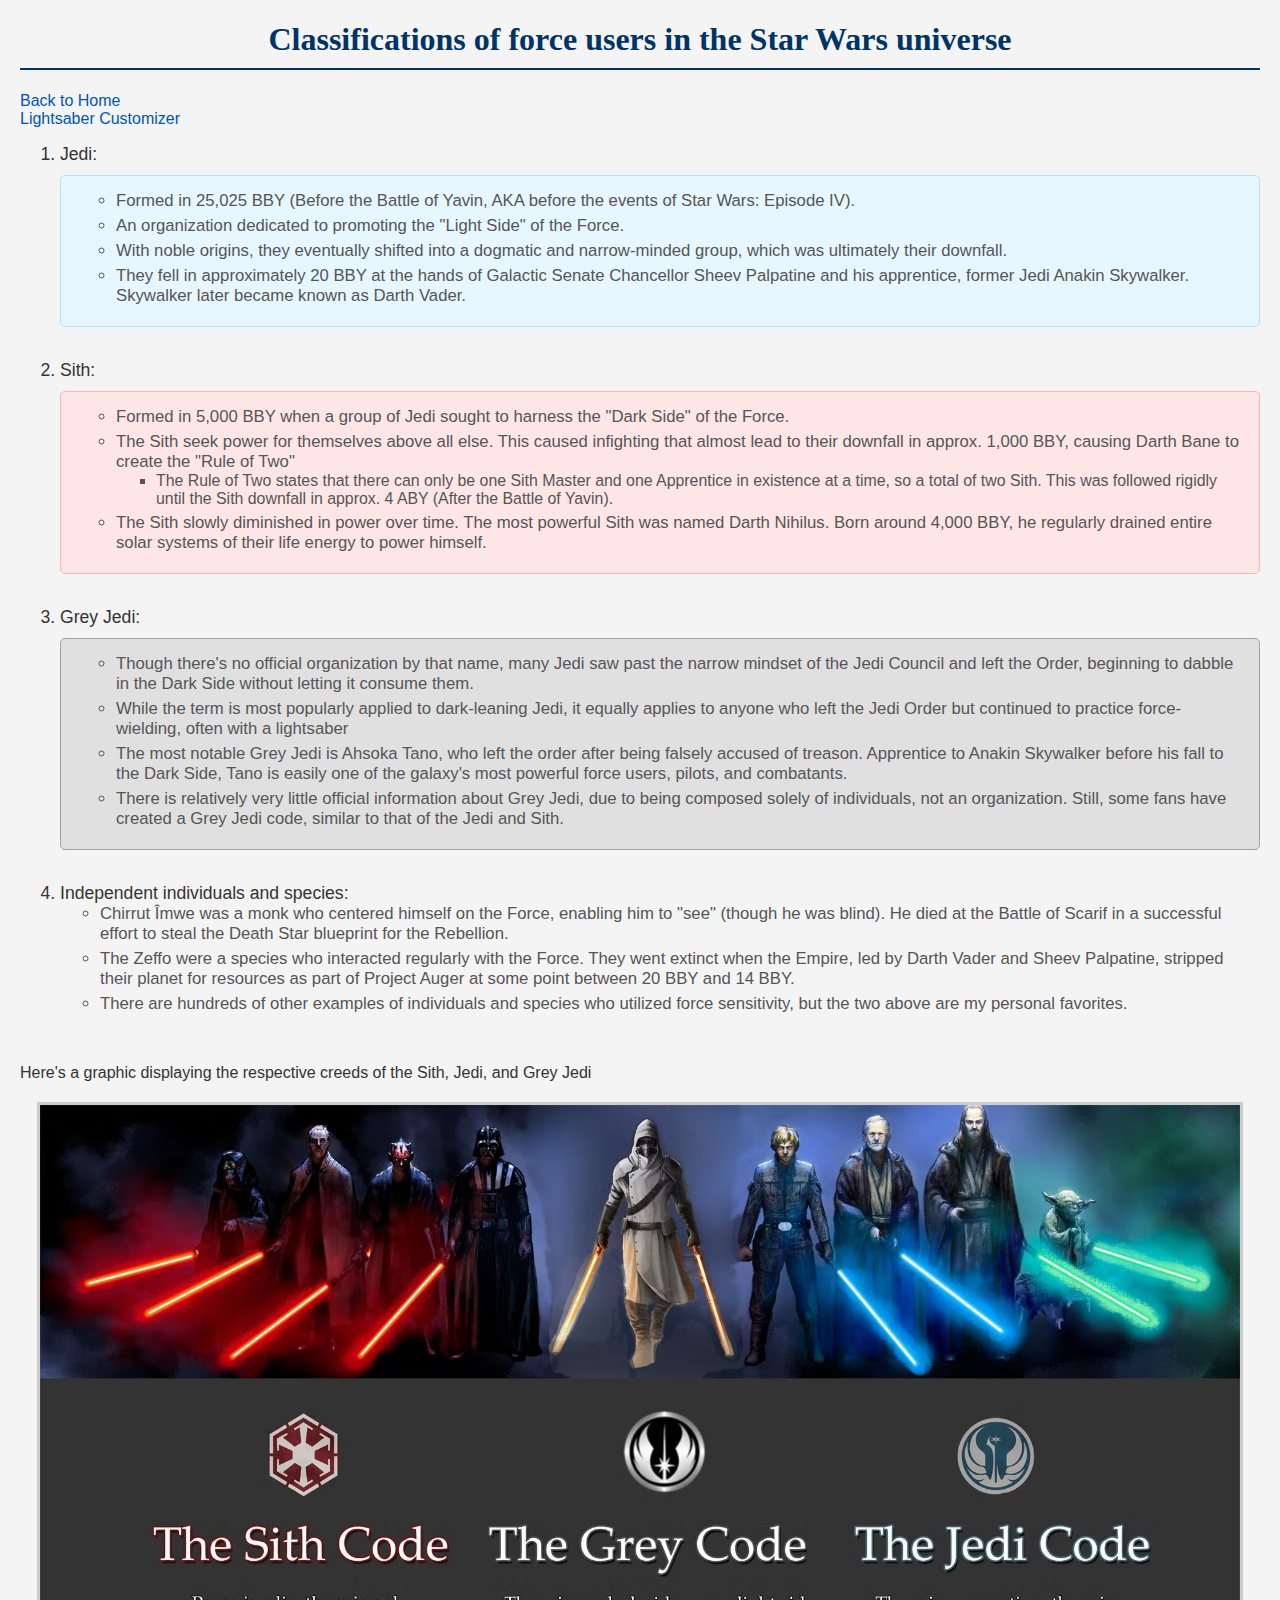
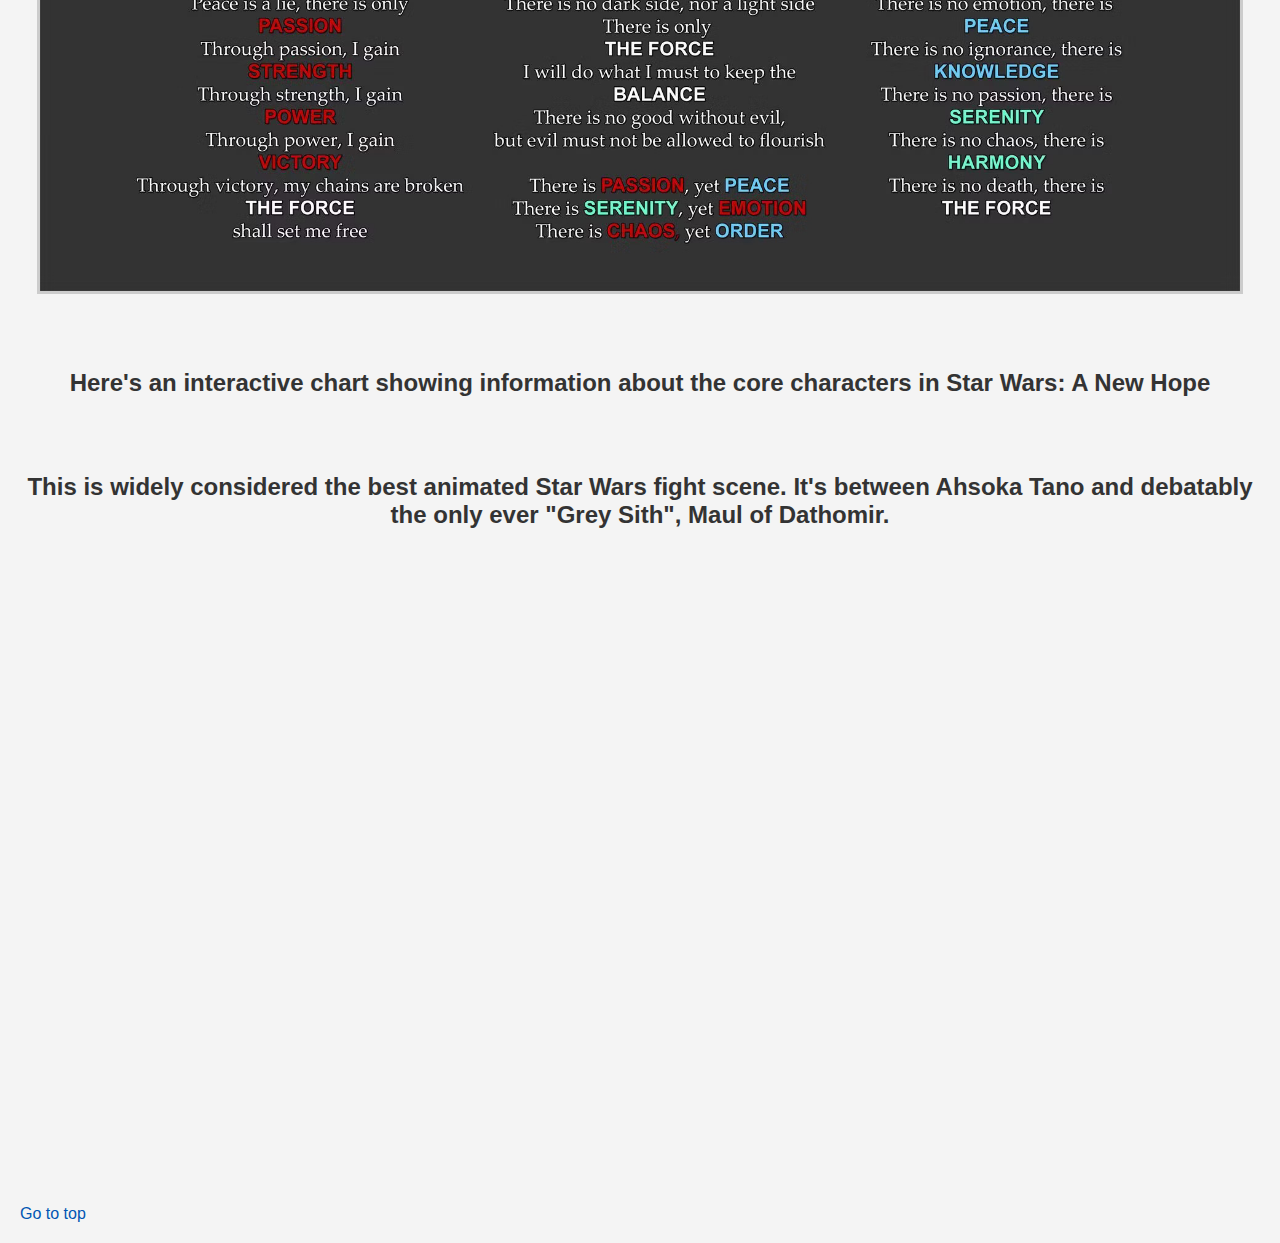
<file: scratch.html>
<!DOCTYPE html>
<html lang="en">
<head>
    <meta charset="UTF-8">
    <meta name="viewport" content="width=device-width, initial-scale=1.0">
    <title>Star Wars: Classifications of force users</title>
    <link rel="stylesheet" type="text/css" href="css/scratch.css">
</head>
<body>
    <h1 id="top">Classifications of force users in the Star Wars universe</h1>
    <a href="index.html">Back to Home</a>
    <br>
    <a href="webapp.html">Lightsaber Customizer</a>
    <ol class="centeredlist">
        <li>Jedi: <div class="jedi-info"> <ul>
            <li>Formed in 25,025 BBY (Before the Battle of Yavin, AKA before the events of Star Wars: Episode IV).</li>
            <li>An organization dedicated to promoting the "Light Side" of the Force.</li>
            <li>With noble origins, they eventually shifted into a dogmatic and narrow-minded group, which was ultimately their downfall.</li>
            <li>They fell in approximately 20 BBY at the hands of Galactic Senate Chancellor Sheev Palpatine and his apprentice, former Jedi Anakin Skywalker. Skywalker later became known as Darth Vader.</li>
        </ul>
        </div></li>
        <br>
        <li>Sith: <div class="sith-info"><ul>
            <li>Formed in 5,000 BBY when a group of Jedi sought to harness the "Dark Side" of the Force.</li>
            <li>The Sith seek power for themselves above all else. This caused infighting that almost lead to their downfall in approx. 1,000 BBY, causing Darth Bane to create the "Rule of Two" <ul>
                <li> The Rule of Two states that there can only be one Sith Master and one Apprentice in existence at a time, so a total of two Sith. This was followed rigidly until the Sith downfall in approx. 4 ABY (After the Battle of Yavin).</li>
            </ul></li>
            <li>The Sith slowly diminished in power over time. The most powerful Sith was named Darth Nihilus. Born around 4,000 BBY, he regularly drained entire solar systems of their life energy to power himself.</li>
        </ul></li>
        <br>
        <li>Grey Jedi: <div class="grey-jedi-info"><ul>
            <li>Though there's no official organization by that name, many Jedi saw past the narrow mindset of the Jedi Council and left the Order, beginning to dabble in the Dark Side without letting it consume them.</li>
            <li>While the term is most popularly applied to dark-leaning Jedi, it equally applies to anyone who left the Jedi Order but continued to practice force-wielding, often with a lightsaber</li>
            <li>The most notable Grey Jedi is Ahsoka Tano, who left the order after being falsely accused of treason. Apprentice to Anakin Skywalker before his fall to the Dark Side, Tano is easily one of the galaxy's most powerful force users, pilots, and combatants.</li>
            <li>There is relatively very little official information about Grey Jedi, due to being composed solely of individuals, not an organization. Still, some fans have created a Grey Jedi code, similar to that of the Jedi and Sith.</li>
        </ul></li>
        <br>
        <li>Independent individuals and species: <ul>
            <li>Chirrut Îmwe was a monk who centered himself on the Force, enabling him to "see" (though he was blind). He died at the Battle of Scarif in a successful effort to steal the Death Star blueprint for the Rebellion.</li>
            <li>The Zeffo were a species who interacted regularly with the Force. They went extinct when the Empire, led by Darth Vader and Sheev Palpatine, stripped their planet for resources as part of Project Auger at some point between 20 BBY and 14 BBY.</li>
            <li>There are hundreds of other examples of individuals and species who utilized force sensitivity, but the two above are my personal favorites.</li>
        </ul></li>
    </ol>
    <br>
    <p>Here's a graphic displaying the respective creeds of the Sith, Jedi, and Grey Jedi</p>
    <img src="assets/img/sithjedigrey.jpg" alt="The respective creeds of the Sith, Jedi, and Grey Jedi" width = 1200>

    <br>
    <br>
    <h2 style="text-align: center;">Here's an interactive chart showing information about the core characters in Star Wars: A New Hope</h2>
    <div class='tableauPlaceholder' id='viz1744658886979' style='position: relative'><noscript><a href='#'><img alt='Star Wars ' src='https:&#47;&#47;public.tableau.com&#47;static&#47;images&#47;YS&#47;YS2JW9RDH&#47;1_rss.png' style='border: none' /></a></noscript><object class='tableauViz'  style='display:none;'><param name='host_url' value='https%3A%2F%2Fpublic.tableau.com%2F' /> <param name='embed_code_version' value='3' /> <param name='path' value='shared&#47;YS2JW9RDH' /> <param name='toolbar' value='yes' /><param name='static_image' value='https:&#47;&#47;public.tableau.com&#47;static&#47;images&#47;YS&#47;YS2JW9RDH&#47;1.png' /> <param name='animate_transition' value='yes' /><param name='display_static_image' value='yes' /><param name='display_spinner' value='yes' /><param name='display_overlay' value='yes' /><param name='display_count' value='yes' /><param name='language' value='en-US' /></object></div>                <script type='text/javascript'>                    var divElement = document.getElementById('viz1744658886979');                    var vizElement = divElement.getElementsByTagName('object')[0];                    vizElement.style.width='900px';vizElement.style.height='1427px';                    var scriptElement = document.createElement('script');                    scriptElement.src = 'https://public.tableau.com/javascripts/api/viz_v1.js';                    vizElement.parentNode.insertBefore(scriptElement, vizElement);                </script>
    <br>
    <br>
    <h2 style="text-align: center;">This is widely considered the best animated Star Wars fight scene. It's between Ahsoka Tano and debatably the only ever "Grey Sith", Maul of Dathomir.</h2>
    <div class="iframe-container">
        <iframe width="1128" height="634" src="https://www.youtube.com/embed/wwhjsKqJ-Uc" title="Ahsoka vs Maul lightsaber battle clone wars final season" frameborder="0" allow="accelerometer; autoplay; clipboard-write; encrypted-media; gyroscope; picture-in-picture; web-share" referrerpolicy="strict-origin-when-cross-origin" allowfullscreen></iframe>
      </div>
    <br>
    <a href="#top">Go to top</a>
</body>
</html>
</file>
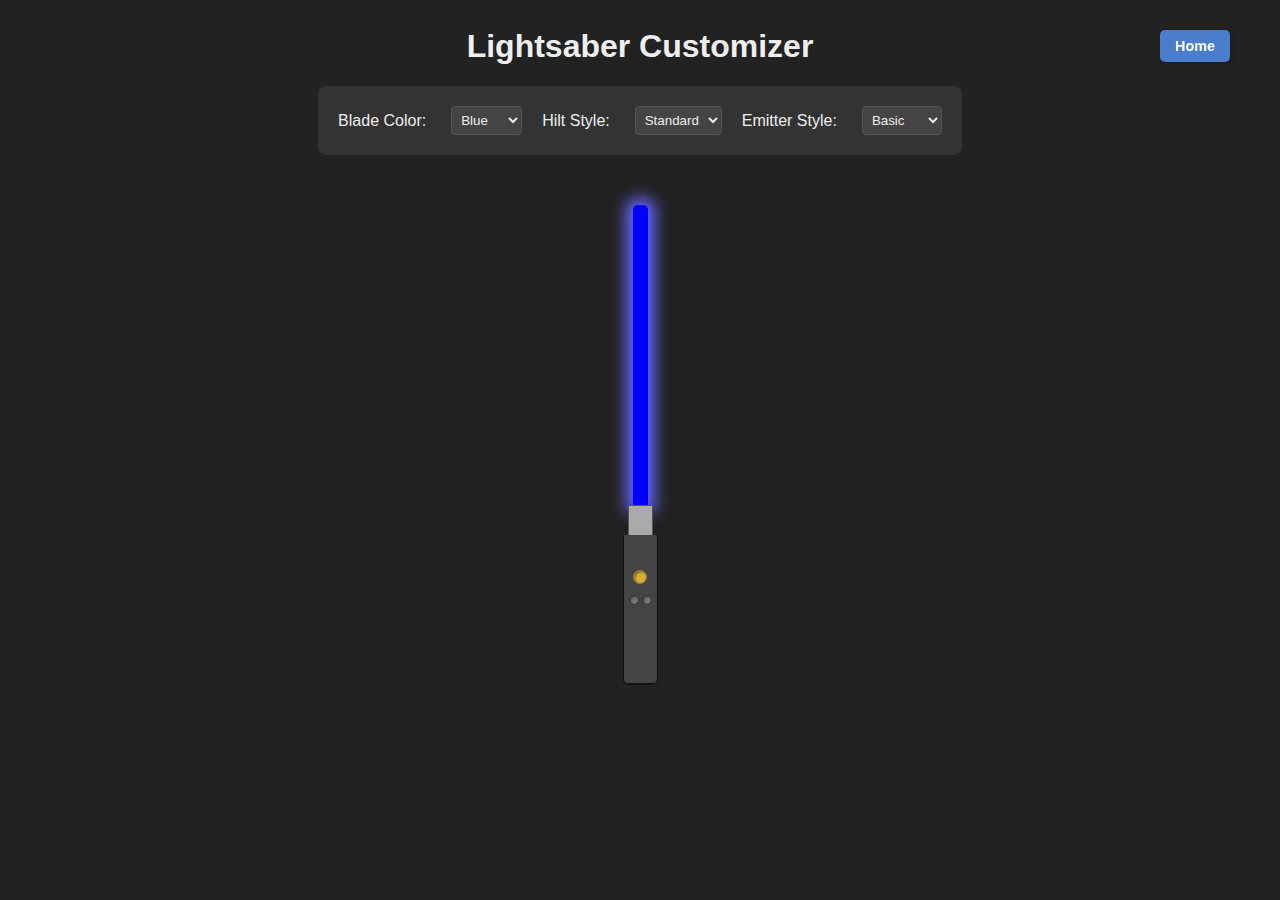
<file: webapp.html>
<!DOCTYPE html>
<html lang="en">
<head>
    <meta charset="UTF-8">
    <meta name="viewport" content="width=device-width, initial-scale=1.0">
    <title>Lightsaber Builder</title>
    <link rel="stylesheet" href="css/webapp.css">
</head>
<body>

    <a href="index.html" class="home-button">Home</a>

    <h1>Lightsaber Customizer</h1>

    <div class="controls">
        <label for="color-select">Blade Color:</label>
        <select id="color-select">
            <option value="blue">Blue</option>
            <option value="green">Green</option>
            <option value="red">Red</option>
            <option value="purple">Purple</option>
            <option value="yellow">Yellow</option>
            <option value="white">White</option>
        </select>

        <label for="hilt-select">Hilt Style:</label>
        <select id="hilt-select">
            <option value="standard">Standard</option>
            <option value="sleek">Sleek</option>
            <option value="ornate">Ornate</option>
        </select>

        <label for="emitter-select">Emitter Style:</label>
        <select id="emitter-select">
            <option value="basic">Basic</option>
            <option value="angled">Angled</option>
            <option value="shroud">Shroud</option>
            <option value="triangle">Triangle</option>
        </select>
    </div>

    <div class="lightsaber-display">
        <div id="lightsaber">
            <div id="blade" class="blade"></div>
            <div id="emitter" class="emitter"></div>
            <div id="hilt" class="hilt"><div id="hilt" class="hilt">
                <div class="button button-activation"></div>
                <div class="button button-control1"></div>
                <div class="button button-control2"></div>
                </div></div>
        </div>
    </div>

    <script src="js/webapp.js"></script>
</body>
</html>
</file>
<file: css/scratch.css>
body {
    font-family: Arial, Helvetica, sans-serif;
    color: #333;
    background-color: #f4f4f4;
    margin: 20px;
  }
  

  h1#top {
    color: #003366;
    font-family: Georgia, Times, 'Times New Roman', serif;
    text-align: center;
    border-bottom: 2px solid #003366;
    padding-bottom: 10px;
  }
  

  a {
   color: #0056b3;
   text-decoration: none;
  }
  
  a:hover {
    text-decoration: underline;
  }
  
 
  ol.centeredlist > li {
    margin-bottom: 15px;
    font-size: 1.1em;
  }
  

  ol.centeredlist ul li {
      font-size: 0.95em;
      color: #555;
      margin-bottom: 5px;
  }
  

  .jedi-info {
    background-color: #e6f7ff;
    border: 1px solid #b3e0ff;
    padding: 15px;
    margin: 10px 0;
    border-radius: 5px;
  }
  

  .sith-info {
    background-color: #ffe6e6;
    border: 1px solid #ffb3b3;
    padding: 15px;
    margin: 10px 0;
    border-radius: 5px;
    color: #400000;
  }
  

  .grey-jedi-info {
    background-color: #e0e0e0;
    border: 1px solid #a0a0a0;
    padding: 15px;
    margin: 10px 0;
    border-radius: 5px;
  }
  

  .tableauPlaceholder {
    margin: 20px auto;
  }

  .iframe-container {
    text-align: center; /* Centers inline or inline-block children */
  }
  
  /* Optional: Ensure the iframe behaves like an inline-block element if needed, though often not necessary with text-align */
  .ytembed {
     display: inline-block;
  }
  
  img {
      display: block;
      margin: 20px auto;
      max-width: 100%;
      height: auto;
      border: 3px solid #ccc;
  }
</file>
<file: css/webapp.css>
/* style.css - Combined with Hilt Buttons */

/* --- Home Button Style (NEW) --- */
.home-button {
    position: fixed; /* Keeps it fixed relative to the viewport */
    top: 30px;       /* Distance from the top edge */
    right: 50px;      /* Distance from the right edge */
    z-index: 1000;    /* Ensures it stays on top of other content */

    /* Button Styling */
    display: inline-block; /* Allows padding and keeps it inline-ish */
    padding: 8px 15px;    /* Vertical and horizontal padding */
    background-color: #4a7dcb; /* A nice blue background */
    color: white;            /* White text */
    text-decoration: none;   /* Remove underline from link */
    font-weight: bold;
    font-size: 0.9em;
    border: none;            /* No border */
    border-radius: 5px;      /* Rounded corners */
    box-shadow: 2px 2px 5px rgba(0, 0, 0, 0.2); /* Subtle shadow */
    cursor: pointer;         /* Indicate it's clickable */
    transition: background-color 0.2s ease; /* Smooth hover effect */
}

.home-button:hover {
    background-color: #3a67a9; /* Darker blue on hover */
}

/* Optional: Add some padding to the body's top to prevent */
/* the main H1 from potentially overlapping with the fixed button */
/* Adjust value as needed based on button size and positioning */
body {
    /* ... keep existing body styles ... */
    padding-top: 60px; /* Increased top padding */
}

/* Adjust H1 margin if needed after adding body padding */
h1 {
    margin-top: 0; /* Reset default H1 margin if body padding handles spacing */
}

body {
    font-family: sans-serif;
    background-color: #222;
    color: #eee;
    display: flex;
    flex-direction: column;
    align-items: center;
    padding: 20px;
}

.controls {
    background-color: #333;
    padding: 20px;
    border-radius: 8px;
    margin-bottom: 30px;
    display: flex;
    gap: 20px; /* Adds space between controls */
    align-items: center;
}

.controls label {
    margin-right: 5px;
}

.controls select {
    padding: 5px;
    border-radius: 4px;
    border: 1px solid #555;
    background-color: #444;
    color: #eee;
}

.lightsaber-display {
    text-align: center;
}

#lightsaber {
    margin-top: 20px;
    /* Use flexbox to stack parts vertically and center them */
    display: flex;
    flex-direction: column;
    align-items: center;
}

/* --- Base Styles for Parts --- */
.blade {
    width: 15px;
    height: 300px; /* Blade length */
    background-color: white; /* Default/initial color */
    border-radius: 5px 5px 0 0; /* Rounded top */
    box-shadow: 0 0 10px 5px white; /* Default glow */
    transition: background-color 0.3s ease, box-shadow 0.3s ease; /* Smooth transitions */
}

.emitter {
    width: 25px;
    height: 30px;
    background-color: #aaa; /* Silver-ish */
    border: 1px solid #555;
    border-bottom: none; /* Connects smoothly to hilt */
    box-sizing: border-box; /* Include border in width/height */
    transition: all 0.3s ease; /* Smooth transitions for style changes */
    position: relative; /* Needed if adding pseudo-elements later */
    z-index: 5; /* Ensure emitter is visually above hilt decorations */
}

.hilt {
    width: 35px;
    height: 150px; /* Hilt length */
    background-color: #444; /* Dark grey */
    border: 1px solid #111;
    border-top: none;
    border-radius: 0 0 5px 5px; /* Slightly rounded bottom */
    box-sizing: border-box;
    transition: all 0.3s ease; /* Smooth transitions */

    /* --- Modifications for Buttons --- */
    position: relative; /* Needed for absolute positioning of children (buttons) */
    display: flex; /* Use flexbox for alignment */
    flex-direction: column; /* Stack flex items vertically */
    align-items: center; /* Center flex items (like buttons) horizontally */
    padding-top: 15px; /* Add space at the top for buttons */
}

/* --- Color Styles --- */
.blade.color-blue { background-color: #00f; box-shadow: 0 0 15px 7px #66f; }
.blade.color-green { background-color: #0f0; box-shadow: 0 0 15px 7px #6f6; }
.blade.color-red { background-color: #f00; box-shadow: 0 0 15px 7px #f66; }
.blade.color-purple { background-color: #a0f; box-shadow: 0 0 15px 7px #c6f; }
.blade.color-yellow { background-color: #ff0; box-shadow: 0 0 15px 7px #ff6; }
.blade.color-white { background-color: #fff; box-shadow: 0 0 15px 7px #eee; }


/* --- Hilt Styles --- */
.hilt.hilt-standard { background-color: #444; border-color: #111; width: 35px;}
.hilt.hilt-sleek { background-color: #222; border-color: #555; width: 30px; }
.hilt.hilt-ornate { background: linear-gradient(#555, #333); border: 2px solid gold; border-top: none; width: 40px; }

/* --- Emitter Styles --- */
.emitter.emitter-basic { background-color: #aaa; height: 30px; width: 25px; border-color: #555; transform: none; border-radius: 0;}
.emitter.emitter-angled { background-color: #bbb; height: 35px; width: 28px; transform: perspective(50px) rotateX(10deg); border-color: #666; border-radius: 0; }
.emitter.emitter-shroud { background-color: #999; height: 40px; width: 30px; border: 2px solid #444; border-bottom: 3px solid #222; border-radius: 5px 5px 0 0; transform: none;}
/* --- NEW Triangle Emitter Style --- */
.emitter.emitter-triangle {
    background-color: #b0b0b0; /* Slightly different grey */
    width: 35px;  /* Base width */
    height: 35px; /* Height */
    border: none; /* Remove border as clip-path will cut it off */
    border-radius: 0; /* Ensure no rounding */
    transform: none; /* Ensure no transform */
    /* Clip the element into a right triangle */
    /* polygon(x1 y1, x2 y2, x3 y3, ...) */
    /* Points: Top-Left (0% 0%), Top-Right (100% 0%), Bottom-Left (0% 100%) */
    /* This makes the hypotenuse run along the top edge */
    clip-path: polygon(100% 0%, 0% 100%, 100% 100%);
}


/* --- Button Styles (NEW) --- */
.button {
    position: absolute; /* Position relative to the hilt */
    width: 10px;
    height: 10px;
    background-color: #f00; /* Default: Red button */
    border: 1px solid #500;
    border-radius: 50%; /* Make it circular */
    z-index: 1; /* Ensure buttons are on top of hilt background */
    box-shadow: inset 1px 1px 2px rgba(0,0,0,0.5); /* Subtle inset shadow */
}

/* Position individual buttons */
.button-activation {
    /* Centered via flexbox 'align-items: center' on parent hilt */
    top: 20px; /* Distance from the top padding edge of the hilt */
    background-color: #d4af37; /* Gold-ish */
    border-color: #a08020;
    width: 12px; /* Make activation bigger */
    height: 12px;
}

.button-control1 {
    top: 45px;
    left: 5px; /* Position relative to hilt left edge */
    background-color: #777;
    border-color: #333;
    width: 8px;
    height: 8px;
}

.button-control2 {
    top: 45px;
    right: 5px; /* Position relative to hilt right edge */
    background-color: #777;
    border-color: #333;
     width: 8px;
    height: 8px;
}

/* Example: Adjust button appearance based on Ornate Hilt Style */
.hilt.hilt-ornate .button-activation {
    background-color: silver;
    border-color: #555;
    box-shadow: inset 1px 1px 2px rgba(255,255,255,0.5);
}
.hilt.hilt-ornate .button-control1,
.hilt.hilt-ornate .button-control2 {
    background-color: black;
    border: 1px solid gold;
    top: 50px; /* Slightly lower on ornate hilt */
}

/* Example: Adjust button appearance based on Sleek Hilt Style */
.hilt.hilt-sleek .button {
    /* Maybe hide smaller buttons on sleek hilt? */
    /* display: none; */
    /* Or make them smaller/subtler */
     width: 6px;
     height: 6px;
     border-width: 0.5px;
}
.hilt.hilt-sleek .button-activation {
     width: 10px;
     height: 10px;
     background-color: #444;
     border-color: #888;
     top: 18px;
}
.hilt.hilt-sleek .button-control1 {
    top: 35px;
    left: 4px;
}
.hilt.hilt-sleek .button-control2 {
     top: 35px;
     right: 4px;
}
</file>
